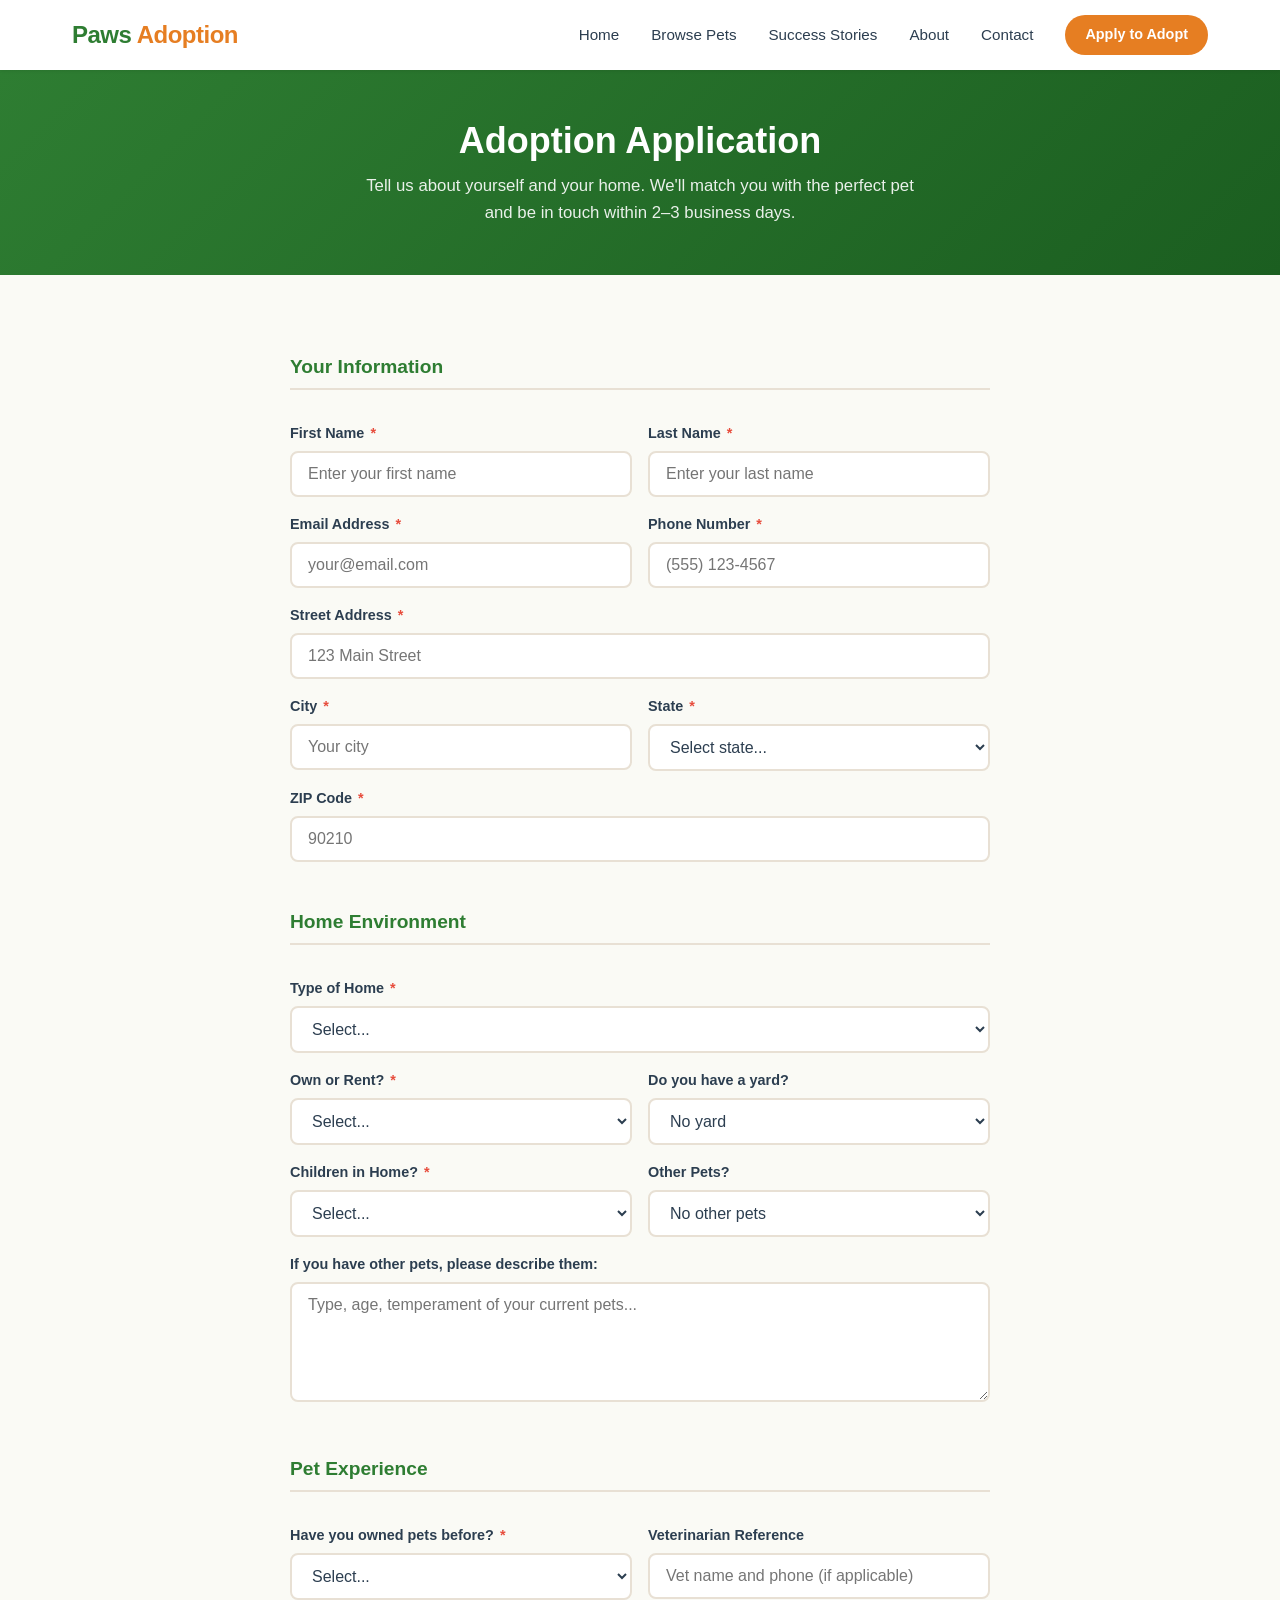
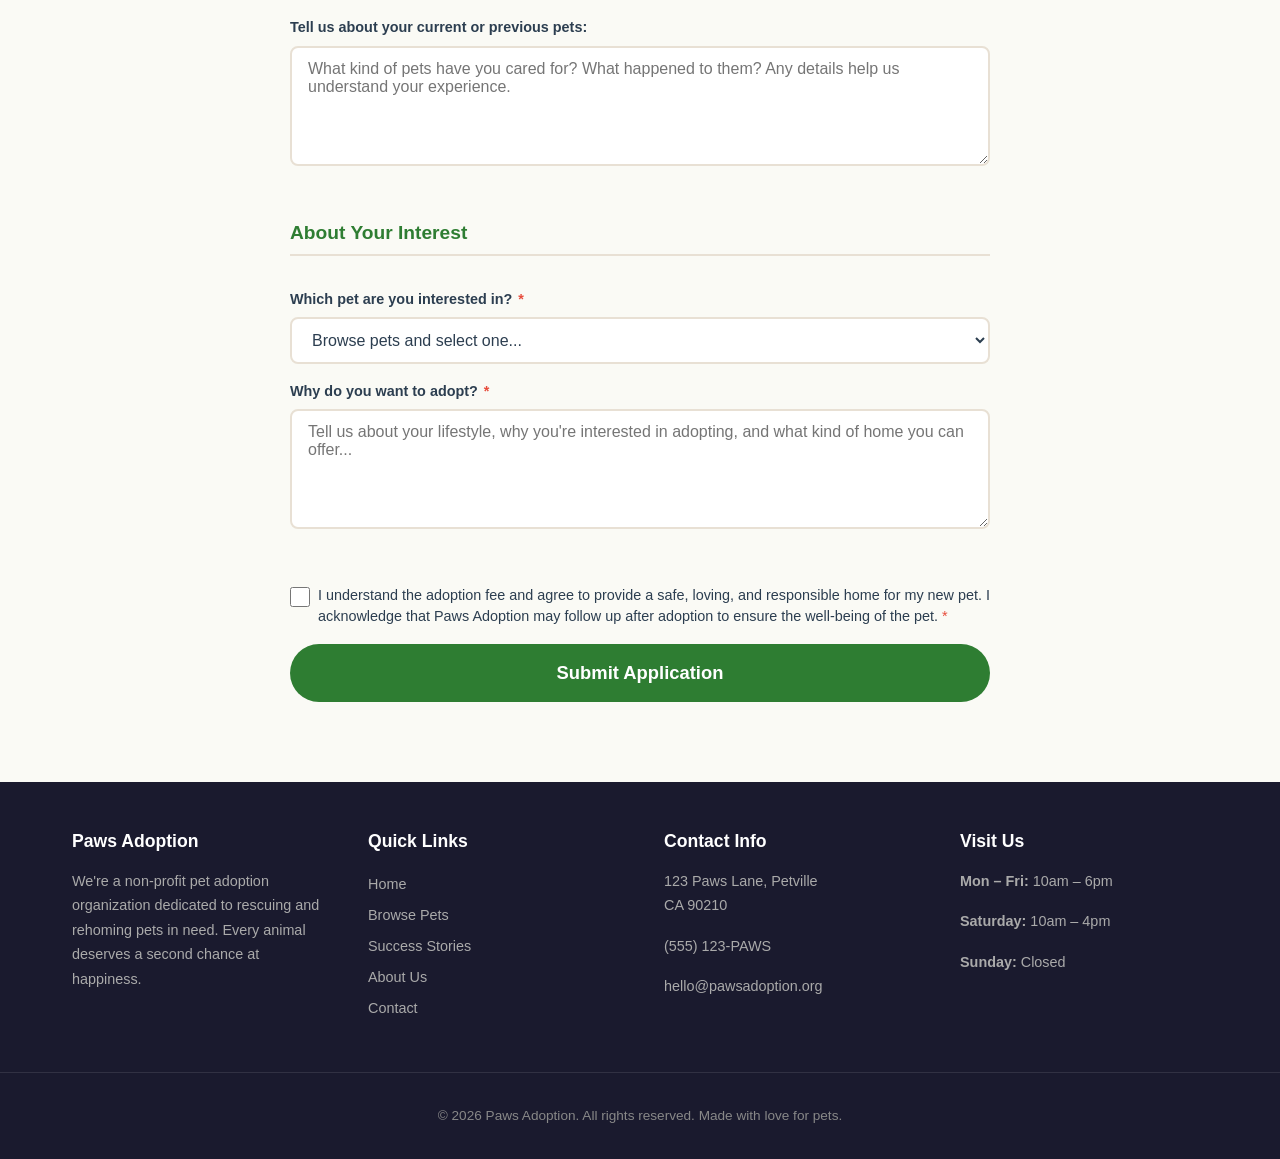
<file: apply.html>
<!DOCTYPE html>
<html lang="en">
<head>
  <meta charset="UTF-8">
  <meta name="viewport" content="width=device-width, initial-scale=1.0">
  <meta name="description" content="Submit an adoption application to Paws Adoption. Tell us about yourself and find your perfect pet match.">
  <title>Adoption Application - Paws Adoption</title>
  <link rel="stylesheet" href="css/style.css">
</head>
<body>
  <!-- Header -->
  <header class="p-header">
    <div class="p-header__inner">
      <a href="index.html" class="p-header__logo">Paws <span>Adoption</span></a>
      <nav class="p-header__nav" aria-label="Main navigation">
        <a href="index.html" class="p-header__link">Home</a>
        <a href="browse.html" class="p-header__link">Browse Pets</a>
        <a href="stories.html" class="p-header__link">Success Stories</a>
        <a href="about.html" class="p-header__link">About</a>
        <a href="contact.html" class="p-header__link">Contact</a>
        <a href="apply.html" class="p-header__link p-header__cta p-header__link--active">Apply to Adopt</a>
      </nav>
      <button class="p-nav-toggle" aria-label="Toggle navigation menu">
        <span></span><span></span><span></span>
      </button>
    </div>
  </header>

  <main>
    <!-- Page Header -->
    <section class="p-page-header">
      <div class="p-container">
        <h1 class="p-page-header__title">Adoption Application</h1>
        <p class="p-page-header__text">Tell us about yourself and your home. We'll match you with the perfect pet and be in touch within 2&ndash;3 business days.</p>
      </div>
    </section>

    <!-- Application Form -->
    <section class="p-section">
      <div class="p-container">
        <form class="p-form" id="adoption-form" novalidate>
          <!-- Section 1: Your Information -->
          <div class="p-form__section">
            <h3 class="p-form__section-title">Your Information</h3>
            <div class="p-form__row">
              <div class="p-form__group">
                <label class="p-form__label" for="first-name">First Name <span class="p-form__required">*</span></label>
                <input class="p-form__input" type="text" id="first-name" name="firstName" placeholder="Enter your first name" required>
                <p class="p-form__error">Please enter your first name.</p>
              </div>
              <div class="p-form__group">
                <label class="p-form__label" for="last-name">Last Name <span class="p-form__required">*</span></label>
                <input class="p-form__input" type="text" id="last-name" name="lastName" placeholder="Enter your last name" required>
                <p class="p-form__error">Please enter your last name.</p>
              </div>
            </div>
            <div class="p-form__row">
              <div class="p-form__group">
                <label class="p-form__label" for="email">Email Address <span class="p-form__required">*</span></label>
                <input class="p-form__input" type="email" id="email" name="email" placeholder="your@email.com" required>
                <p class="p-form__error">Please enter a valid email address.</p>
              </div>
              <div class="p-form__group">
                <label class="p-form__label" for="phone">Phone Number <span class="p-form__required">*</span></label>
                <input class="p-form__input" type="tel" id="phone" name="phone" placeholder="(555) 123-4567" required>
                <p class="p-form__error">Please enter a valid phone number (10+ digits).</p>
              </div>
            </div>
            <div class="p-form__group">
              <label class="p-form__label" for="address">Street Address <span class="p-form__required">*</span></label>
              <input class="p-form__input" type="text" id="address" name="address" placeholder="123 Main Street" required>
              <p class="p-form__error">Please enter your street address.</p>
            </div>
            <div class="p-form__row">
              <div class="p-form__group">
                <label class="p-form__label" for="city">City <span class="p-form__required">*</span></label>
                <input class="p-form__input" type="text" id="city" name="city" placeholder="Your city" required>
                <p class="p-form__error">Please enter your city.</p>
              </div>
              <div class="p-form__group">
                <label class="p-form__label" for="state">State <span class="p-form__required">*</span></label>
                <select class="p-form__select" id="state" name="state" required>
                  <option value="">Select state...</option>
                  <option value="CA">California</option>
                  <option value="NY">New York</option>
                  <option value="TX">Texas</option>
                  <option value="FL">Florida</option>
                  <option value="IL">Illinois</option>
                  <option value="WA">Washington</option>
                  <option value="OR">Oregon</option>
                  <option value="CO">Colorado</option>
                  <option value="Other">Other</option>
                </select>
                <p class="p-form__error">Please select your state.</p>
              </div>
            </div>
            <div class="p-form__group">
              <label class="p-form__label" for="zip">ZIP Code <span class="p-form__required">*</span></label>
              <input class="p-form__input" type="text" id="zip" name="zip" placeholder="90210" required>
              <p class="p-form__error">Please enter your ZIP code.</p>
            </div>
          </div>

          <!-- Section 2: Home Environment -->
          <div class="p-form__section">
            <h3 class="p-form__section-title">Home Environment</h3>
            <div class="p-form__group">
              <label class="p-form__label" for="home-type">Type of Home <span class="p-form__required">*</span></label>
              <select class="p-form__select" id="home-type" name="homeType" required>
                <option value="">Select...</option>
                <option value="house">House</option>
                <option value="apartment">Apartment</option>
                <option value="condo">Condo/Townhouse</option>
              </select>
              <p class="p-form__error">Please select your home type.</p>
            </div>
            <div class="p-form__row">
              <div class="p-form__group">
                <label class="p-form__label">Own or Rent? <span class="p-form__required">*</span></label>
                <select class="p-form__select" id="own-rent" name="ownRent" required>
                  <option value="">Select...</option>
                  <option value="own">I own my home</option>
                  <option value="rent">I rent</option>
                </select>
                <p class="p-form__error">Please select one.</p>
              </div>
              <div class="p-form__group">
                <label class="p-form__label">Do you have a yard?</label>
                <select class="p-form__select" name="yard">
                  <option value="no">No yard</option>
                  <option value="yes">Yes, unfenced</option>
                  <option value="fenced">Yes, fenced</option>
                </select>
              </div>
            </div>
            <div class="p-form__row">
              <div class="p-form__group">
                <label class="p-form__label">Children in Home? <span class="p-form__required">*</span></label>
                <select class="p-form__select" name="children" required>
                  <option value="">Select...</option>
                  <option value="no">No children</option>
                  <option value="infant">Yes, infant/toddler</option>
                  <option value="child">Yes, child (4&ndash;12)</option>
                  <option value="teen">Yes, teenager</option>
                </select>
                <p class="p-form__error">Please select one.</p>
              </div>
              <div class="p-form__group">
                <label class="p-form__label">Other Pets?</label>
                <select class="p-form__select" name="otherPets">
                  <option value="no">No other pets</option>
                  <option value="dog">Yes, dog(s)</option>
                  <option value="cat">Yes, cat(s)</option>
                  <option value="both">Yes, dogs and cats</option>
                  <option value="other">Yes, other pets</option>
                </select>
              </div>
            </div>
            <div class="p-form__group">
              <label class="p-form__label" for="pet-details">If you have other pets, please describe them:</label>
              <textarea class="p-form__textarea" id="pet-details" name="petDetails" placeholder="Type, age, temperament of your current pets..."></textarea>
            </div>
          </div>

          <!-- Section 3: Pet Experience -->
          <div class="p-form__section">
            <h3 class="p-form__section-title">Pet Experience</h3>
            <div class="p-form__row">
              <div class="p-form__group">
                <label class="p-form__label">Have you owned pets before? <span class="p-form__required">*</span></label>
                <select class="p-form__select" name="ownedBefore" required>
                  <option value="">Select...</option>
                  <option value="yes">Yes</option>
                  <option value="no">No, this would be my first</option>
                </select>
                <p class="p-form__error">Please select one.</p>
              </div>
              <div class="p-form__group">
                <label class="p-form__label" for="vet-ref">Veterinarian Reference</label>
                <input class="p-form__input" type="text" id="vet-ref" name="vetRef" placeholder="Vet name and phone (if applicable)">
              </div>
            </div>
            <div class="p-form__group">
              <label class="p-form__label" for="pet-history">Tell us about your current or previous pets:</label>
              <textarea class="p-form__textarea" id="pet-history" name="petHistory" placeholder="What kind of pets have you cared for? What happened to them? Any details help us understand your experience."></textarea>
            </div>
          </div>

          <!-- Section 4: Your Interest -->
          <div class="p-form__section">
            <h3 class="p-form__section-title">About Your Interest</h3>
            <div class="p-form__group">
              <label class="p-form__label" for="pet-select">Which pet are you interested in? <span class="p-form__required">*</span></label>
              <select class="p-form__select" id="pet-select" name="interestPetId">
                <option value="">Browse pets and select one...</option>
              </select>
              <p class="p-form__error">Please select the pet you're interested in.</p>
            </div>
            <div class="p-form__group">
              <label class="p-form__label" for="why-adopt">Why do you want to adopt? <span class="p-form__required">*</span></label>
              <textarea class="p-form__textarea" id="why-adopt" name="whyAdopt" placeholder="Tell us about your lifestyle, why you're interested in adopting, and what kind of home you can offer..." required></textarea>
              <p class="p-form__error">Please tell us why you'd like to adopt.</p>
            </div>
          </div>

          <!-- Agreement -->
          <div class="p-form__checkbox">
            <input type="checkbox" id="agreement" name="agreement" required>
            <label for="agreement">I understand the adoption fee and agree to provide a safe, loving, and responsible home for my new pet. I acknowledge that Paws Adoption may follow up after adoption to ensure the well-being of the pet. <span style="color:var(--color-error);">*</span></label>
          </div>

          <button type="submit" class="p-btn p-btn--primary p-btn--lg" style="display:block;width:100%;">Submit Application</button>
        </form>
      </div>
    </section>
  </main>

  <!-- Footer -->
  <footer class="p-footer">
    <div class="p-footer__grid">
      <div class="p-footer__col">
        <h4>Paws Adoption</h4>
        <p>We're a non-profit pet adoption organization dedicated to rescuing and rehoming pets in need. Every animal deserves a second chance at happiness.</p>
      </div>
      <div class="p-footer__col">
        <h4>Quick Links</h4>
        <a href="index.html" class="p-footer__link">Home</a>
        <a href="browse.html" class="p-footer__link">Browse Pets</a>
        <a href="stories.html" class="p-footer__link">Success Stories</a>
        <a href="about.html" class="p-footer__link">About Us</a>
        <a href="contact.html" class="p-footer__link">Contact</a>
      </div>
      <div class="p-footer__col">
        <h4>Contact Info</h4>
        <p>123 Paws Lane, Petville<br>CA 90210</p>
        <p>(555) 123-PAWS</p>
        <p>hello@pawsadoption.org</p>
      </div>
      <div class="p-footer__col">
        <h4>Visit Us</h4>
        <p><strong>Mon &ndash; Fri:</strong> 10am &ndash; 6pm</p>
        <p><strong>Saturday:</strong> 10am &ndash; 4pm</p>
        <p><strong>Sunday:</strong> Closed</p>
      </div>
    </div>
    <div class="p-footer__bottom">
      &copy; 2026 Paws Adoption. All rights reserved. Made with love for pets.
    </div>
  </footer>

  <script src="js/pets.js"></script>
  <script src="js/main.js"></script>
</body>
</html>
</file>
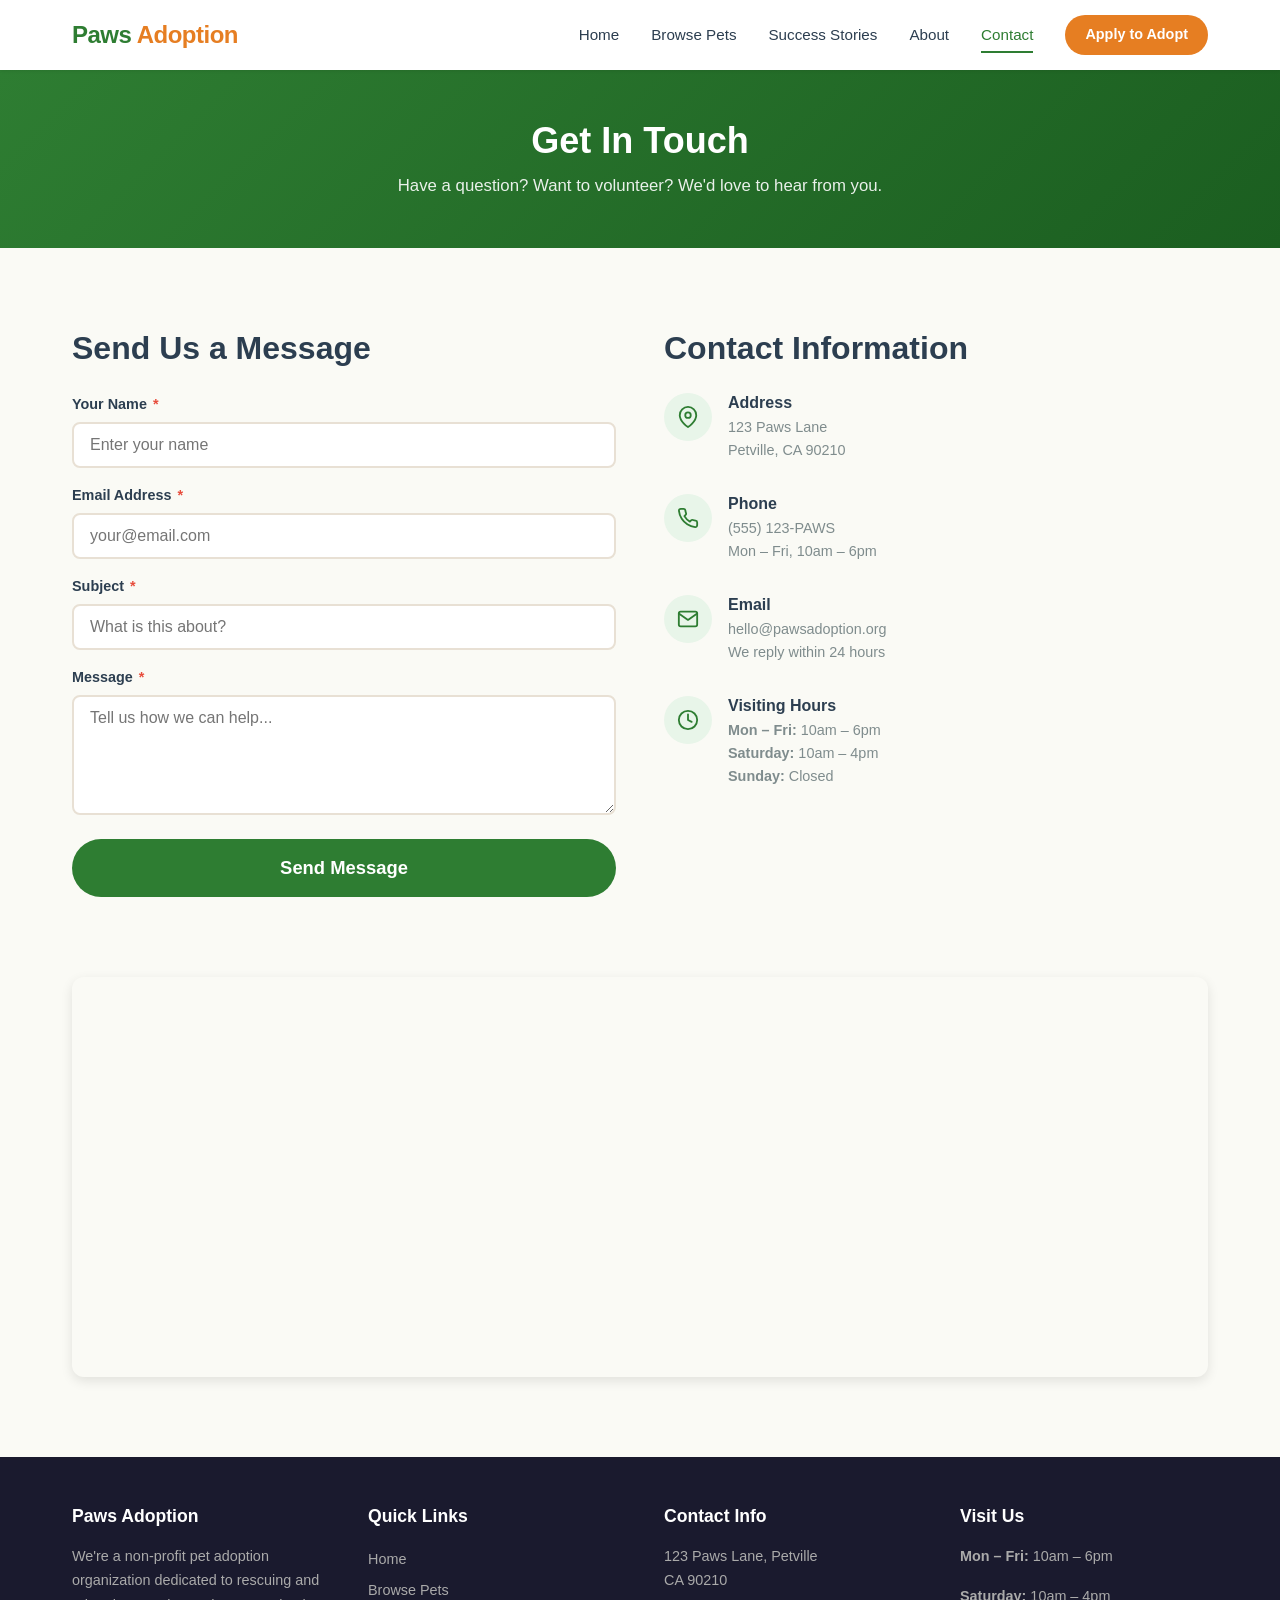
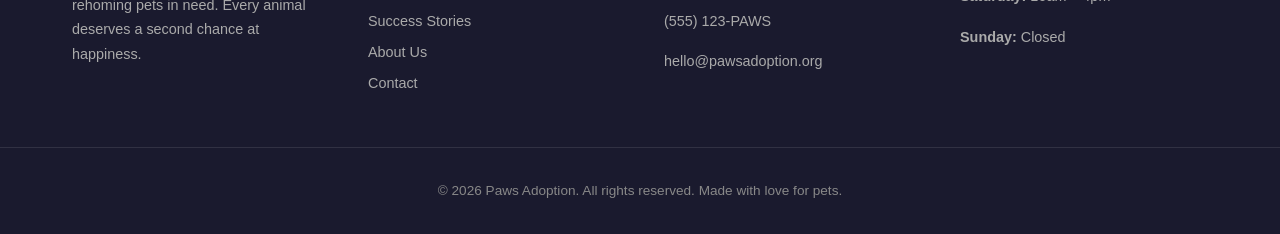
<file: contact.html>
<!DOCTYPE html>
<html lang="en">
<head>
  <meta charset="UTF-8">
  <meta name="viewport" content="width=device-width, initial-scale=1.0">
  <meta name="description" content="Contact Paws Adoption. Get in touch with us about adoption, volunteering, donations, or general inquiries.">
  <title>Contact Us - Paws Adoption</title>
  <link rel="stylesheet" href="css/style.css">
</head>
<body>
  <!-- Header -->
  <header class="p-header">
    <div class="p-header__inner">
      <a href="index.html" class="p-header__logo">Paws <span>Adoption</span></a>
      <nav class="p-header__nav" aria-label="Main navigation">
        <a href="index.html" class="p-header__link">Home</a>
        <a href="browse.html" class="p-header__link">Browse Pets</a>
        <a href="stories.html" class="p-header__link">Success Stories</a>
        <a href="about.html" class="p-header__link">About</a>
        <a href="contact.html" class="p-header__link p-header__link--active">Contact</a>
        <a href="apply.html" class="p-header__link p-header__cta">Apply to Adopt</a>
      </nav>
      <button class="p-nav-toggle" aria-label="Toggle navigation menu">
        <span></span><span></span><span></span>
      </button>
    </div>
  </header>

  <main>
    <!-- Page Header -->
    <section class="p-page-header">
      <div class="p-container">
        <h1 class="p-page-header__title">Get In Touch</h1>
        <p class="p-page-header__text">Have a question? Want to volunteer? We'd love to hear from you.</p>
      </div>
    </section>

    <!-- Contact Content -->
    <section class="p-section">
      <div class="p-contact__grid">
        <!-- Contact Form -->
        <div>
          <h2 style="margin-bottom:1.5rem;">Send Us a Message</h2>
          <form class="p-contact-form">
            <div class="p-form__group">
              <label class="p-form__label" for="contact-name">Your Name <span class="p-form__required">*</span></label>
              <input class="p-form__input" type="text" id="contact-name" name="name" placeholder="Enter your name" required>
              <p class="p-form__error">Please enter your name.</p>
            </div>
            <div class="p-form__group">
              <label class="p-form__label" for="contact-email">Email Address <span class="p-form__required">*</span></label>
              <input class="p-form__input" type="email" id="contact-email" name="email" placeholder="your@email.com" required>
              <p class="p-form__error">Please enter a valid email address.</p>
            </div>
            <div class="p-form__group">
              <label class="p-form__label" for="contact-subject">Subject <span class="p-form__required">*</span></label>
              <input class="p-form__input" type="text" id="contact-subject" name="subject" placeholder="What is this about?" required>
              <p class="p-form__error">Please enter a subject.</p>
            </div>
            <div class="p-form__group">
              <label class="p-form__label" for="contact-message">Message <span class="p-form__required">*</span></label>
              <textarea class="p-form__textarea" id="contact-message" name="message" placeholder="Tell us how we can help..." required></textarea>
              <p class="p-form__error">Please enter your message.</p>
            </div>
            <button type="submit" class="p-btn p-btn--primary p-btn--lg" style="width:100%;">Send Message</button>
          </form>
        </div>

        <!-- Contact Info -->
        <div>
          <h2 style="margin-bottom:1.5rem;">Contact Information</h2>
          <div class="p-contact-info">
            <div class="p-contact-info__item">
              <div class="p-contact-info__icon">
                <svg width="22" height="22" viewBox="0 0 24 24" fill="none" stroke="currentColor" stroke-width="2" stroke-linecap="round" stroke-linejoin="round"><path d="M21 10c0 7-9 13-9 13s-9-6-9-13a9 9 0 0 1 18 0z"/><circle cx="12" cy="10" r="3"/></svg>
              </div>
              <div class="p-contact-info__text">
                <h4>Address</h4>
                <p>123 Paws Lane<br>Petville, CA 90210</p>
              </div>
            </div>
            <div class="p-contact-info__item">
              <div class="p-contact-info__icon">
                <svg width="22" height="22" viewBox="0 0 24 24" fill="none" stroke="currentColor" stroke-width="2" stroke-linecap="round" stroke-linejoin="round"><path d="M22 16.92v3a2 2 0 0 1-2.18 2 19.79 19.79 0 0 1-8.63-3.07 19.5 19.5 0 0 1-6-6 19.79 19.79 0 0 1-3.07-8.67A2 2 0 0 1 4.11 2h3a2 2 0 0 1 2 1.72 12.84 12.84 0 0 0 .7 2.81 2 2 0 0 1-.45 2.11L8.09 9.91a16 16 0 0 0 6 6l1.27-1.27a2 2 0 0 1 2.11-.45 12.84 12.84 0 0 0 2.81.7A2 2 0 0 1 22 16.92z"/></svg>
              </div>
              <div class="p-contact-info__text">
                <h4>Phone</h4>
                <p>(555) 123-PAWS<br>Mon &ndash; Fri, 10am &ndash; 6pm</p>
              </div>
            </div>
            <div class="p-contact-info__item">
              <div class="p-contact-info__icon">
                <svg width="22" height="22" viewBox="0 0 24 24" fill="none" stroke="currentColor" stroke-width="2" stroke-linecap="round" stroke-linejoin="round"><path d="M4 4h16c1.1 0 2 .9 2 2v12c0 1.1-.9 2-2 2H4c-1.1 0-2-.9-2-2V6c0-1.1.9-2 2-2z"/><polyline points="22,6 12,13 2,6"/></svg>
              </div>
              <div class="p-contact-info__text">
                <h4>Email</h4>
                <p>hello@pawsadoption.org<br>We reply within 24 hours</p>
              </div>
            </div>
            <div class="p-contact-info__item">
              <div class="p-contact-info__icon">
                <svg width="22" height="22" viewBox="0 0 24 24" fill="none" stroke="currentColor" stroke-width="2" stroke-linecap="round" stroke-linejoin="round"><circle cx="12" cy="12" r="10"/><polyline points="12 6 12 12 16 14"/></svg>
              </div>
              <div class="p-contact-info__text">
                <h4>Visiting Hours</h4>
                <p><strong>Mon &ndash; Fri:</strong> 10am &ndash; 6pm<br>
                   <strong>Saturday:</strong> 10am &ndash; 4pm<br>
                   <strong>Sunday:</strong> Closed</p>
              </div>
            </div>
          </div>
        </div>
      </div>
    </section>

    <!-- Map -->
    <section class="p-section" style="padding-top:0;">
      <div class="p-container">
        <div style="border-radius:var(--radius-lg);overflow:hidden;box-shadow:var(--shadow-md);">
          <iframe src="https://www.google.com/maps/embed?pb=!1m18!1m12!1m3!1d3306.0968146830957!2d-118.47251478478204!3d34.04151628060515!2m3!1f0!2f0!3f0!3m2!1i1024!2i768!4f13.1!3m3!1m2!1s0x80c2bb1d4f3b1b1d%3A0x8c8d8d8d8d8d8d8d!2sSanta+Monica%2C+CA!5e0!3m2!1sen!2sus!4v1" width="100%" height="400" style="border:0;display:block;" allowfullscreen="" loading="lazy" referrerpolicy="no-referrer-when-downgrade" title="Paws Adoption location map"></iframe>
        </div>
      </div>
    </section>
  </main>

  <!-- Footer -->
  <footer class="p-footer">
    <div class="p-footer__grid">
      <div class="p-footer__col">
        <h4>Paws Adoption</h4>
        <p>We're a non-profit pet adoption organization dedicated to rescuing and rehoming pets in need. Every animal deserves a second chance at happiness.</p>
      </div>
      <div class="p-footer__col">
        <h4>Quick Links</h4>
        <a href="index.html" class="p-footer__link">Home</a>
        <a href="browse.html" class="p-footer__link">Browse Pets</a>
        <a href="stories.html" class="p-footer__link">Success Stories</a>
        <a href="about.html" class="p-footer__link">About Us</a>
        <a href="contact.html" class="p-footer__link">Contact</a>
      </div>
      <div class="p-footer__col">
        <h4>Contact Info</h4>
        <p>123 Paws Lane, Petville<br>CA 90210</p>
        <p>(555) 123-PAWS</p>
        <p>hello@pawsadoption.org</p>
      </div>
      <div class="p-footer__col">
        <h4>Visit Us</h4>
        <p><strong>Mon &ndash; Fri:</strong> 10am &ndash; 6pm</p>
        <p><strong>Saturday:</strong> 10am &ndash; 4pm</p>
        <p><strong>Sunday:</strong> Closed</p>
      </div>
    </div>
    <div class="p-footer__bottom">
      &copy; 2026 Paws Adoption. All rights reserved. Made with love for pets.
    </div>
  </footer>

  <script src="js/pets.js"></script>
  <script src="js/main.js"></script>
</body>
</html>
</file>
<file: css/style.css>
/* =============================================
   Paws Adoption - Design System
   Warm, friendly pet adoption platform
   ============================================= */

/* --- CSS Custom Properties --- */
:root {
  --color-primary: #2e7d32;
  --color-primary-light: #4caf50;
  --color-primary-dark: #1b5e20;
  --color-accent: #e67e22;
  --color-accent-light: #f39c12;
  --color-bg: #fafaf5;
  --color-bg-alt: #f0ede6;
  --color-text: #2c3e50;
  --color-text-light: #7f8c8d;
  --color-text-lighter: #b0b0b0;
  --color-white: #ffffff;
  --color-border: #e8e0d4;
  --color-error: #e74c3c;
  --color-success: #27ae60;
  --color-hero-overlay: rgba(46, 125, 50, 0.85);

  --font-family: -apple-system, BlinkMacSystemFont, 'Segoe UI', Roboto, sans-serif;

  --spacing-xs: 0.25rem;
  --spacing-sm: 0.5rem;
  --spacing-md: 1rem;
  --spacing-lg: 2rem;
  --spacing-xl: 3rem;
  --spacing-2xl: 5rem;

  --radius-sm: 4px;
  --radius-md: 8px;
  --radius-lg: 12px;
  --radius-xl: 16px;
  --radius-full: 50px;

  --shadow-sm: 0 1px 3px rgba(0,0,0,0.08);
  --shadow-md: 0 4px 12px rgba(0,0,0,0.1);
  --shadow-lg: 0 8px 24px rgba(0,0,0,0.12);
  --shadow-xl: 0 16px 48px rgba(0,0,0,0.15);

  --transition: 0.25s ease;
  --max-width: 1200px;
}

/* --- Reset --- */
*, *::before, *::after {
  box-sizing: border-box;
  margin: 0;
  padding: 0;
}

html {
  scroll-behavior: smooth;
  font-size: 16px;
}

body {
  font-family: var(--font-family);
  color: var(--color-text);
  background-color: var(--color-bg);
  line-height: 1.6;
  min-height: 100vh;
  display: flex;
  flex-direction: column;
}

img {
  max-width: 100%;
  height: auto;
  display: block;
}

a {
  color: var(--color-primary);
  text-decoration: none;
  transition: color var(--transition);
}

a:hover {
  color: var(--color-primary-dark);
}

ul { list-style: none; }

/* --- Typography --- */
h1, h2, h3, h4, h5, h6 {
  line-height: 1.3;
  font-weight: 700;
  color: var(--color-text);
}

h1 { font-size: 2.5rem; }
h2 { font-size: 2rem; }
h3 { font-size: 1.5rem; }
h4 { font-size: 1.25rem; }

p { margin-bottom: var(--spacing-md); }
p:last-child { margin-bottom: 0; }

/* --- Container --- */
.p-container {
  width: 100%;
  max-width: var(--max-width);
  margin: 0 auto;
  padding: 0 var(--spacing-lg);
}

/* --- Header --- */
.p-header {
  background: var(--color-white);
  box-shadow: var(--shadow-sm);
  position: sticky;
  top: 0;
  z-index: 1000;
}

.p-header__inner {
  display: flex;
  align-items: center;
  justify-content: space-between;
  height: 70px;
  max-width: var(--max-width);
  margin: 0 auto;
  padding: 0 var(--spacing-lg);
}

.p-header__logo {
  font-size: 1.5rem;
  font-weight: 800;
  color: var(--color-primary);
  letter-spacing: -0.5px;
}

.p-header__logo span {
  color: var(--color-accent);
}

.p-header__nav {
  display: flex;
  align-items: center;
  gap: var(--spacing-lg);
}

.p-header__link {
  font-size: 0.95rem;
  font-weight: 500;
  color: var(--color-text);
  padding: var(--spacing-xs) 0;
  position: relative;
  transition: color var(--transition);
}

.p-header__link::after {
  content: '';
  position: absolute;
  bottom: -2px;
  left: 0;
  width: 0;
  height: 2px;
  background: var(--color-primary);
  transition: width var(--transition);
}

.p-header__link:hover { color: var(--color-primary); }
.p-header__link:hover::after { width: 100%; }
.p-header__link--active { color: var(--color-primary); }
.p-header__link--active::after { width: 100%; }

.p-header__cta {
  background: var(--color-accent);
  color: var(--color-white) !important;
  padding: 0.5rem 1.25rem;
  border-radius: var(--radius-full);
  font-weight: 600;
  font-size: 0.9rem;
  transition: background var(--transition), transform var(--transition);
}

.p-header__cta:hover {
  background: var(--color-accent-light);
  transform: translateY(-1px);
}

.p-header__cta::after { display: none; }

/* --- Mobile Nav Toggle --- */
.p-nav-toggle {
  display: none;
  flex-direction: column;
  justify-content: center;
  align-items: center;
  width: 40px;
  height: 40px;
  cursor: pointer;
  background: none;
  border: none;
  padding: 8px;
  z-index: 1001;
}

.p-nav-toggle span {
  display: block;
  width: 24px;
  height: 2.5px;
  background: var(--color-text);
  border-radius: 2px;
  transition: all var(--transition);
  margin: 2.5px 0;
}

.p-nav-toggle--active span:nth-child(1) {
  transform: rotate(45deg) translate(5px, 5px);
}

.p-nav-toggle--active span:nth-child(2) {
  opacity: 0;
}

.p-nav-toggle--active span:nth-child(3) {
  transform: rotate(-45deg) translate(5px, -5px);
}

/* --- Footer --- */
.p-footer {
  background: #1a1a2e;
  color: #ccc;
  margin-top: auto;
  padding: var(--spacing-xl) 0 0;
}

.p-footer__grid {
  display: grid;
  grid-template-columns: repeat(4, 1fr);
  gap: var(--spacing-xl);
  max-width: var(--max-width);
  margin: 0 auto;
  padding: 0 var(--spacing-lg);
}

.p-footer__col h4 {
  color: var(--color-white);
  font-size: 1.1rem;
  margin-bottom: var(--spacing-md);
}

.p-footer__col p {
  font-size: 0.9rem;
  line-height: 1.7;
  color: #aaa;
}

.p-footer__link {
  display: block;
  color: #aaa;
  font-size: 0.9rem;
  padding: 4px 0;
  transition: color var(--transition);
}

.p-footer__link:hover {
  color: var(--color-accent-light);
}

.p-footer__bottom {
  border-top: 1px solid rgba(255,255,255,0.1);
  padding: var(--spacing-lg);
  text-align: center;
  font-size: 0.85rem;
  color: #888;
  margin-top: var(--spacing-xl);
}

/* --- Buttons --- */
.p-btn {
  display: inline-block;
  padding: 0.75rem 1.75rem;
  font-size: 1rem;
  font-weight: 600;
  font-family: var(--font-family);
  border: none;
  border-radius: var(--radius-full);
  cursor: pointer;
  transition: all var(--transition);
  text-align: center;
  line-height: 1.4;
}

.p-btn:hover {
  transform: translateY(-2px);
  box-shadow: var(--shadow-md);
}

.p-btn--primary {
  background: var(--color-primary);
  color: var(--color-white);
}

.p-btn--primary:hover {
  background: var(--color-primary-dark);
  color: var(--color-white);
}

.p-btn--secondary {
  background: var(--color-white);
  color: var(--color-primary);
  border: 2px solid var(--color-primary);
}

.p-btn--secondary:hover {
  background: var(--color-primary);
  color: var(--color-white);
}

.p-btn--accent {
  background: var(--color-accent);
  color: var(--color-white);
}

.p-btn--accent:hover {
  background: var(--color-accent-light);
  color: var(--color-white);
}

.p-btn--sm {
  padding: 0.5rem 1rem;
  font-size: 0.85rem;
}

.p-btn--lg {
  padding: 1rem 2.5rem;
  font-size: 1.15rem;
}

/* --- Section --- */
.p-section {
  padding: var(--spacing-2xl) 0;
}

.p-section__title {
  text-align: center;
  margin-bottom: var(--spacing-sm);
  font-size: 2rem;
}

.p-section__subtitle {
  text-align: center;
  color: var(--color-text-light);
  font-size: 1.1rem;
  max-width: 600px;
  margin: 0 auto var(--spacing-xl);
}

/* --- Hero --- */
.p-hero {
  background: linear-gradient(135deg, var(--color-primary) 0%, #1a5276 100%);
  color: var(--color-white);
  padding: 6rem 0 5rem;
  text-align: center;
  position: relative;
  overflow: hidden;
}

.p-hero::before {
  content: '';
  position: absolute;
  top: -50%;
  left: -50%;
  width: 200%;
  height: 200%;
  background: radial-gradient(circle at 30% 50%, rgba(255,255,255,0.05) 0%, transparent 50%);
  pointer-events: none;
}

.p-hero__title {
  font-size: 3rem;
  font-weight: 800;
  color: var(--color-white);
  margin-bottom: var(--spacing-md);
  line-height: 1.2;
}

.p-hero__subtitle {
  font-size: 1.2rem;
  opacity: 0.9;
  max-width: 550px;
  margin: 0 auto var(--spacing-xl);
  line-height: 1.6;
}

.p-hero__cta {
  display: flex;
  gap: var(--spacing-md);
  justify-content: center;
  flex-wrap: wrap;
}

.p-hero__cta .p-btn--accent {
  background: var(--color-accent);
  color: var(--color-white);
}

.p-hero__cta .p-btn--secondary {
  border-color: var(--color-white);
  color: var(--color-white);
  background: transparent;
}

.p-hero__cta .p-btn--secondary:hover {
  background: var(--color-white);
  color: var(--color-primary);
}

/* --- Page Header (inner pages) --- */
.p-page-header {
  background: linear-gradient(135deg, var(--color-primary) 0%, var(--color-primary-dark) 100%);
  color: var(--color-white);
  padding: 3rem 0;
  text-align: center;
}

.p-page-header__title {
  font-size: 2.25rem;
  color: var(--color-white);
  margin-bottom: var(--spacing-sm);
}

.p-page-header__text {
  font-size: 1.05rem;
  opacity: 0.9;
  max-width: 550px;
  margin: 0 auto;
}

/* --- Grid --- */
.p-grid {
  display: grid;
  grid-template-columns: repeat(auto-fill, minmax(280px, 1fr));
  gap: var(--spacing-lg);
}

/* --- Card --- */
.p-card {
  background: var(--color-white);
  border-radius: var(--radius-lg);
  overflow: hidden;
  box-shadow: var(--shadow-sm);
  transition: transform var(--transition), box-shadow var(--transition);
}

.p-card:hover {
  transform: translateY(-4px);
  box-shadow: var(--shadow-lg);
}

.p-card__image {
  width: 100%;
  height: 220px;
  object-fit: cover;
  background: var(--color-bg-alt);
}

.p-card__image--empty {
  display: flex;
  align-items: center;
  justify-content: center;
  background: var(--color-bg-alt);
  color: var(--color-text-lighter);
  font-size: 0.9rem;
}

.p-card__body {
  padding: var(--spacing-md) var(--spacing-lg) var(--spacing-lg);
}

.p-card__title {
  font-size: 1.2rem;
  font-weight: 700;
  margin-bottom: 4px;
  color: var(--color-text);
}

.p-card__breed {
  color: var(--color-text-light);
  font-size: 0.9rem;
  margin-bottom: var(--spacing-sm);
}

.p-card__meta {
  font-size: 0.85rem;
  color: var(--color-text-light);
  margin-bottom: var(--spacing-sm);
  display: flex;
  flex-wrap: wrap;
  gap: var(--spacing-sm);
}

.p-card__tags {
  display: flex;
  flex-wrap: wrap;
  gap: 6px;
  margin-bottom: var(--spacing-sm);
}

.p-card__excerpt {
  font-size: 0.9rem;
  color: var(--color-text-light);
  line-height: 1.5;
  margin-bottom: var(--spacing-md);
}

.p-card__link {
  display: inline-block;
  color: var(--color-primary);
  font-weight: 600;
  font-size: 0.9rem;
  transition: color var(--transition);
}

.p-card__link:hover {
  color: var(--color-accent);
}

/* --- Badge --- */
.p-badge {
  display: inline-block;
  padding: 2px 10px;
  font-size: 0.75rem;
  font-weight: 600;
  border-radius: var(--radius-full);
  text-transform: uppercase;
  letter-spacing: 0.3px;
}

.p-badge--puppy, .p-badge--kitten {
  background: #e8f5e9;
  color: var(--color-primary-dark);
}

.p-badge--adult {
  background: #fff3e0;
  color: #e65100;
}

.p-badge--senior {
  background: #e3f2fd;
  color: #0d47a1;
}

.p-badge--small {
  background: #fce4ec;
  color: #880e4f;
}

.p-badge--medium {
  background: #f3e5f5;
  color: #4a148c;
}

.p-badge--large {
  background: #e8eaf6;
  color: #1a237e;
}

.p-badge--male {
  background: #e3f2fd;
  color: #1565c0;
}

.p-badge--female {
  background: #fce4ec;
  color: #c62828;
}

/* --- Stats --- */
.p-stats {
  background: var(--color-white);
  padding: var(--spacing-xl) 0;
}

.p-stats__grid {
  display: grid;
  grid-template-columns: repeat(4, 1fr);
  gap: var(--spacing-lg);
  max-width: var(--max-width);
  margin: 0 auto;
  padding: 0 var(--spacing-lg);
}

.p-stat__item {
  text-align: center;
}

.p-stat__number {
  font-size: 2.5rem;
  font-weight: 800;
  color: var(--color-primary);
  line-height: 1;
  margin-bottom: var(--spacing-xs);
}

.p-stat__label {
  font-size: 0.9rem;
  color: var(--color-text-light);
  font-weight: 500;
}

/* --- Filters --- */
.p-filter {
  display: flex;
  flex-wrap: wrap;
  gap: var(--spacing-sm);
  margin-bottom: var(--spacing-lg);
  align-items: center;
}

.p-filter__group {
  display: flex;
  align-items: center;
  gap: 4px;
}

.p-filter__label {
  font-size: 0.85rem;
  font-weight: 600;
  color: var(--color-text-light);
  margin-right: var(--spacing-xs);
}

.p-filter__btn {
  padding: 0.4rem 1rem;
  font-size: 0.85rem;
  font-weight: 500;
  border: 2px solid var(--color-border);
  border-radius: var(--radius-full);
  background: var(--color-white);
  color: var(--color-text);
  cursor: pointer;
  transition: all var(--transition);
  font-family: var(--font-family);
}

.p-filter__btn:hover {
  border-color: var(--color-primary-light);
  color: var(--color-primary);
}

.p-filter__btn--active {
  background: var(--color-primary);
  border-color: var(--color-primary);
  color: var(--color-white);
}

.p-filter__btn--active:hover {
  background: var(--color-primary-dark);
  border-color: var(--color-primary-dark);
  color: var(--color-white);
}

/* --- Forms --- */
.p-form {
  max-width: 700px;
  margin: 0 auto;
}

.p-form__section {
  margin-bottom: var(--spacing-xl);
}

.p-form__section-title {
  font-size: 1.2rem;
  font-weight: 700;
  color: var(--color-primary);
  margin-bottom: var(--spacing-lg);
  padding-bottom: var(--spacing-sm);
  border-bottom: 2px solid var(--color-border);
}

.p-form__row {
  display: grid;
  grid-template-columns: 1fr 1fr;
  gap: var(--spacing-md);
}

.p-form__group {
  margin-bottom: var(--spacing-md);
}

.p-form__label {
  display: block;
  font-size: 0.9rem;
  font-weight: 600;
  margin-bottom: 6px;
  color: var(--color-text);
}

.p-form__label .p-form__required {
  color: var(--color-error);
  margin-left: 2px;
}

.p-form__input,
.p-form__textarea,
.p-form__select {
  width: 100%;
  padding: 0.75rem 1rem;
  font-size: 1rem;
  font-family: var(--font-family);
  border: 2px solid var(--color-border);
  border-radius: var(--radius-md);
  background: var(--color-white);
  color: var(--color-text);
  transition: border-color var(--transition), box-shadow var(--transition);
}

.p-form__input:focus,
.p-form__textarea:focus,
.p-form__select:focus {
  outline: none;
  border-color: var(--color-primary);
  box-shadow: 0 0 0 3px rgba(46, 125, 50, 0.1);
}

.p-form__textarea {
  min-height: 120px;
  resize: vertical;
}

.p-form__input--error {
  border-color: var(--color-error) !important;
}

.p-form__error {
  color: var(--color-error);
  font-size: 0.8rem;
  margin-top: 4px;
  display: none;
}

.p-form__input--error ~ .p-form__error {
  display: block;
}

.p-form__checkbox {
  display: flex;
  align-items: flex-start;
  gap: var(--spacing-sm);
  margin-bottom: var(--spacing-md);
}

.p-form__checkbox input[type="checkbox"] {
  width: 20px;
  height: 20px;
  margin-top: 2px;
  accent-color: var(--color-primary);
  flex-shrink: 0;
}

.p-form__checkbox label {
  font-size: 0.9rem;
  line-height: 1.5;
  cursor: pointer;
}

/* --- Pet Detail Page --- */
.p-pet-detail {
  display: grid;
  grid-template-columns: 1fr 1fr;
  gap: var(--spacing-xl);
  max-width: var(--max-width);
  margin: 0 auto;
  padding: var(--spacing-xl) var(--spacing-lg);
}

.p-pet-detail__image {
  width: 100%;
  border-radius: var(--radius-lg);
  box-shadow: var(--shadow-md);
}

.p-pet-detail__name {
  font-size: 2rem;
  font-weight: 800;
  margin-bottom: var(--spacing-sm);
}

.p-pet-detail__meta {
  display: flex;
  flex-wrap: wrap;
  gap: var(--spacing-sm);
  margin-bottom: var(--spacing-lg);
}

.p-pet-detail__info {
  margin-bottom: var(--spacing-lg);
}

.p-pet-detail__info p {
  font-size: 0.95rem;
  margin-bottom: 6px;
}

.p-pet-detail__info strong {
  color: var(--color-text);
  min-width: 100px;
  display: inline-block;
}

.p-pet-detail__personality {
  display: flex;
  flex-wrap: wrap;
  gap: 8px;
  margin-bottom: var(--spacing-lg);
}

.p-pet-detail__personality span {
  padding: 4px 14px;
  background: #e8f5e9;
  color: var(--color-primary-dark);
  border-radius: var(--radius-full);
  font-size: 0.85rem;
  font-weight: 500;
}

.p-pet-detail__description {
  font-size: 1rem;
  line-height: 1.7;
  color: var(--color-text);
  margin-bottom: var(--spacing-lg);
}

.p-pet-detail__fee {
  font-size: 1.3rem;
  font-weight: 700;
  color: var(--color-primary);
  margin-bottom: var(--spacing-lg);
}

.p-pet-detail__actions {
  display: flex;
  gap: var(--spacing-md);
  flex-wrap: wrap;
}

/* --- Story Cards --- */
.p-story-card {
  background: var(--color-white);
  border-radius: var(--radius-lg);
  overflow: hidden;
  box-shadow: var(--shadow-sm);
  transition: transform var(--transition), box-shadow var(--transition);
}

.p-story-card:hover {
  transform: translateY(-3px);
  box-shadow: var(--shadow-md);
}

.p-story-card__images {
  display: grid;
  grid-template-columns: 1fr 1fr;
  gap: 4px;
  height: 220px;
}

.p-story-card__images img {
  width: 100%;
  height: 100%;
  object-fit: cover;
}

.p-story-card__body {
  padding: var(--spacing-lg);
}

.p-story-card__title {
  font-size: 1.15rem;
  font-weight: 700;
  margin-bottom: 4px;
}

.p-story-card__adopters {
  color: var(--color-text-light);
  font-size: 0.9rem;
  margin-bottom: var(--spacing-sm);
}

.p-story-card__excerpt {
  font-size: 0.9rem;
  color: var(--color-text-light);
  line-height: 1.6;
  margin-bottom: var(--spacing-md);
}

.p-story-card__full {
  font-size: 0.95rem;
  line-height: 1.7;
  color: var(--color-text);
  margin-bottom: var(--spacing-md);
  display: none;
}

.p-story-card__full--visible {
  display: block;
}

/* --- Team --- */
.p-team__grid {
  display: grid;
  grid-template-columns: repeat(4, 1fr);
  gap: var(--spacing-lg);
  max-width: var(--max-width);
  margin: 0 auto;
  padding: 0 var(--spacing-lg);
}

.p-team__card {
  text-align: center;
}

.p-team__image {
  width: 160px;
  height: 160px;
  border-radius: 50%;
  object-fit: cover;
  margin: 0 auto var(--spacing-md);
  box-shadow: var(--shadow-md);
}

.p-team__name {
  font-size: 1.1rem;
  font-weight: 700;
  margin-bottom: 2px;
}

.p-team__role {
  font-size: 0.9rem;
  color: var(--color-text-light);
  margin-bottom: var(--spacing-sm);
}

.p-team__bio {
  font-size: 0.85rem;
  color: var(--color-text-light);
  line-height: 1.5;
}

/* --- Contact Info --- */
.p-contact__grid {
  display: grid;
  grid-template-columns: 1fr 1fr;
  gap: var(--spacing-xl);
  max-width: var(--max-width);
  margin: 0 auto;
  padding: 0 var(--spacing-lg);
}

.p-contact-info {
  display: flex;
  flex-direction: column;
  gap: var(--spacing-lg);
}

.p-contact-info__item {
  display: flex;
  align-items: flex-start;
  gap: var(--spacing-md);
}

.p-contact-info__icon {
  width: 48px;
  height: 48px;
  background: #e8f5e9;
  border-radius: 50%;
  display: flex;
  align-items: center;
  justify-content: center;
  flex-shrink: 0;
  color: var(--color-primary);
  font-size: 1.2rem;
  font-weight: 700;
}

.p-contact-info__text h4 {
  font-size: 1rem;
  margin-bottom: 2px;
}

.p-contact-info__text p {
  font-size: 0.9rem;
  color: var(--color-text-light);
  margin-bottom: 0;
}

/* --- Alert --- */
.p-alert {
  padding: var(--spacing-md) var(--spacing-lg);
  border-radius: var(--radius-md);
  font-size: 0.95rem;
  font-weight: 500;
  margin-bottom: var(--spacing-md);
}

.p-alert--success {
  background: #e8f5e9;
  color: var(--color-primary-dark);
  border: 2px solid var(--color-success);
}

.p-alert--error {
  background: #fce4ec;
  color: #c62828;
  border: 2px solid var(--color-error);
}

/* --- Empty State --- */
.p-empty {
  text-align: center;
  padding: var(--spacing-xl);
  color: var(--color-text-light);
  font-size: 1.1rem;
  grid-column: 1 / -1;
}

/* --- Testimonial --- */
.p-testimonial {
  background: var(--color-white);
  padding: var(--spacing-xl);
  border-radius: var(--radius-lg);
  text-align: center;
  max-width: 700px;
  margin: 0 auto;
  box-shadow: var(--shadow-sm);
}

.p-testimonial__text {
  font-size: 1.1rem;
  font-style: italic;
  line-height: 1.7;
  color: var(--color-text);
  margin-bottom: var(--spacing-md);
}

.p-testimonial__author {
  font-weight: 700;
  color: var(--color-primary);
}

/* --- Featured (homepage horizontal scroll) --- */
.p-featured {
  max-width: var(--max-width);
  margin: 0 auto;
  padding: 0 var(--spacing-lg);
}

/* --- Animations --- */
@keyframes fadeInUp {
  from {
    opacity: 0;
    transform: translateY(20px);
  }
  to {
    opacity: 1;
    transform: translateY(0);
  }
}

.p-animate {
  animation: fadeInUp 0.6s ease forwards;
}

/* --- Responsive --- */
@media (max-width: 1024px) {
  h1 { font-size: 2.2rem; }
  h2 { font-size: 1.75rem; }
  
  .p-hero__title { font-size: 2.5rem; }
  .p-hero { padding: 4rem 0; }

  .p-footer__grid {
    grid-template-columns: repeat(2, 1fr);
  }

  .p-team__grid {
    grid-template-columns: repeat(2, 1fr);
  }

  .p-stats__grid {
    grid-template-columns: repeat(2, 1fr);
  }

  .p-pet-detail {
    grid-template-columns: 1fr;
    gap: var(--spacing-lg);
  }
}

@media (max-width: 768px) {
  .p-nav-toggle {
    display: flex;
  }

  .p-header__nav {
    position: fixed;
    top: 70px;
    left: 0;
    right: 0;
    background: var(--color-white);
    flex-direction: column;
    padding: var(--spacing-lg);
    gap: var(--spacing-sm);
    box-shadow: var(--shadow-md);
    transform: translateY(-120%);
    opacity: 0;
    transition: all var(--transition);
    z-index: 999;
  }

  .p-header__nav--open {
    transform: translateY(0);
    opacity: 1;
  }

  .p-header__link {
    padding: var(--spacing-sm) 0;
    font-size: 1.05rem;
  }

  h1 { font-size: 1.8rem; }
  h2 { font-size: 1.5rem; }
  
  .p-hero__title { font-size: 2rem; }
  .p-hero__subtitle { font-size: 1rem; }
  .p-hero { padding: 3rem 0; }

  .p-page-header { padding: 2rem 0; }
  .p-page-header__title { font-size: 1.75rem; }

  .p-grid {
    grid-template-columns: 1fr;
  }

  .p-footer__grid {
    grid-template-columns: 1fr;
    gap: var(--spacing-lg);
  }

  .p-team__grid {
    grid-template-columns: 1fr;
  }

  .p-stats__grid {
    grid-template-columns: repeat(2, 1fr);
    gap: var(--spacing-md);
  }

  .p-stat__number {
    font-size: 2rem;
  }

  .p-form__row {
    grid-template-columns: 1fr;
  }

  .p-contact__grid {
    grid-template-columns: 1fr;
  }

  .p-section {
    padding: var(--spacing-xl) 0;
  }

  .p-pet-detail {
    padding: var(--spacing-lg);
  }

  .p-story-card__images {
    height: 160px;
  }

  .p-filter {
    flex-direction: column;
    align-items: stretch;
  }

  .p-filter__group {
    flex-wrap: wrap;
  }
}

@media (max-width: 480px) {
  .p-hero__title { font-size: 1.6rem; }
  .p-container { padding: 0 var(--spacing-md); }
  .p-header__inner { padding: 0 var(--spacing-md); }
  .p-stats__grid { grid-template-columns: repeat(2, 1fr); }
}
</file>
